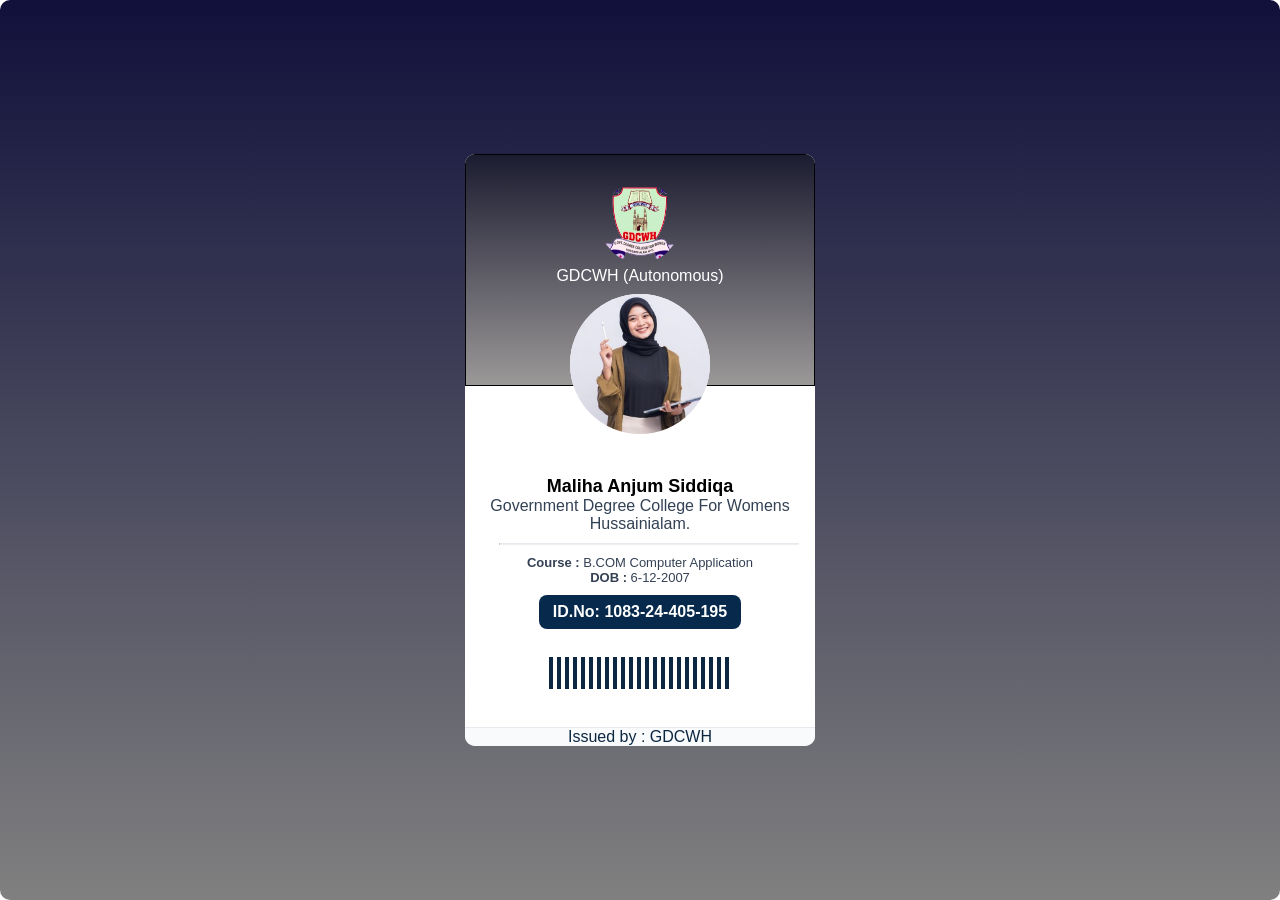
<file: ID-Card/index.html>
<!DOCTYPE html>
<html lang="en">
<head>
    <meta charset="UTF-8">
    <meta name="viewport" content="width=device-width, initial-scale=1.0">
    <title>Document</title>
    <link rel="stylesheet" href="style.css">
</head>
<body>
    <div class="card-container">
        <div class="id-card">
            <header class="card-header">
                <img src="GDCWH.png" class="logo"/> 
                <P>
                    GDCWH (Autonomous)
                </P>
            </header>
            <div class="photo-wrap">
<img src="profile-photo.jpeg" alt="Profile Photo" width="150px" height="200px" class="photo">
            </div>
            <main class="card-body">
               <div class="name-section">
                <h2 class="student-name">
                    Maliha Anjum Siddiqa
                </h2>
         <p class="college">
                    Government Degree College For Womens Hussainialam.
                </p>
            </div>
            <hr class="divider">
            <div class="details">
                <P><strong>Course : </strong>B.COM Computer Application</P>
                <P><strong>DOB : </strong>6-12-2007</P>
            </div>
            <div class="id-line">
                <Span class="ID.No">ID.No: </Span>
                <span class="ID-Value">1083-24-405-195</span>
            </div>
            <div class="barcode"></div>
            </main>
        
        <footer class="card-footer">
            <P class="footer-text">Issued by : GDCWH</P>
        </footer>
        </div>
    </div>

</body>
</html>
</file>
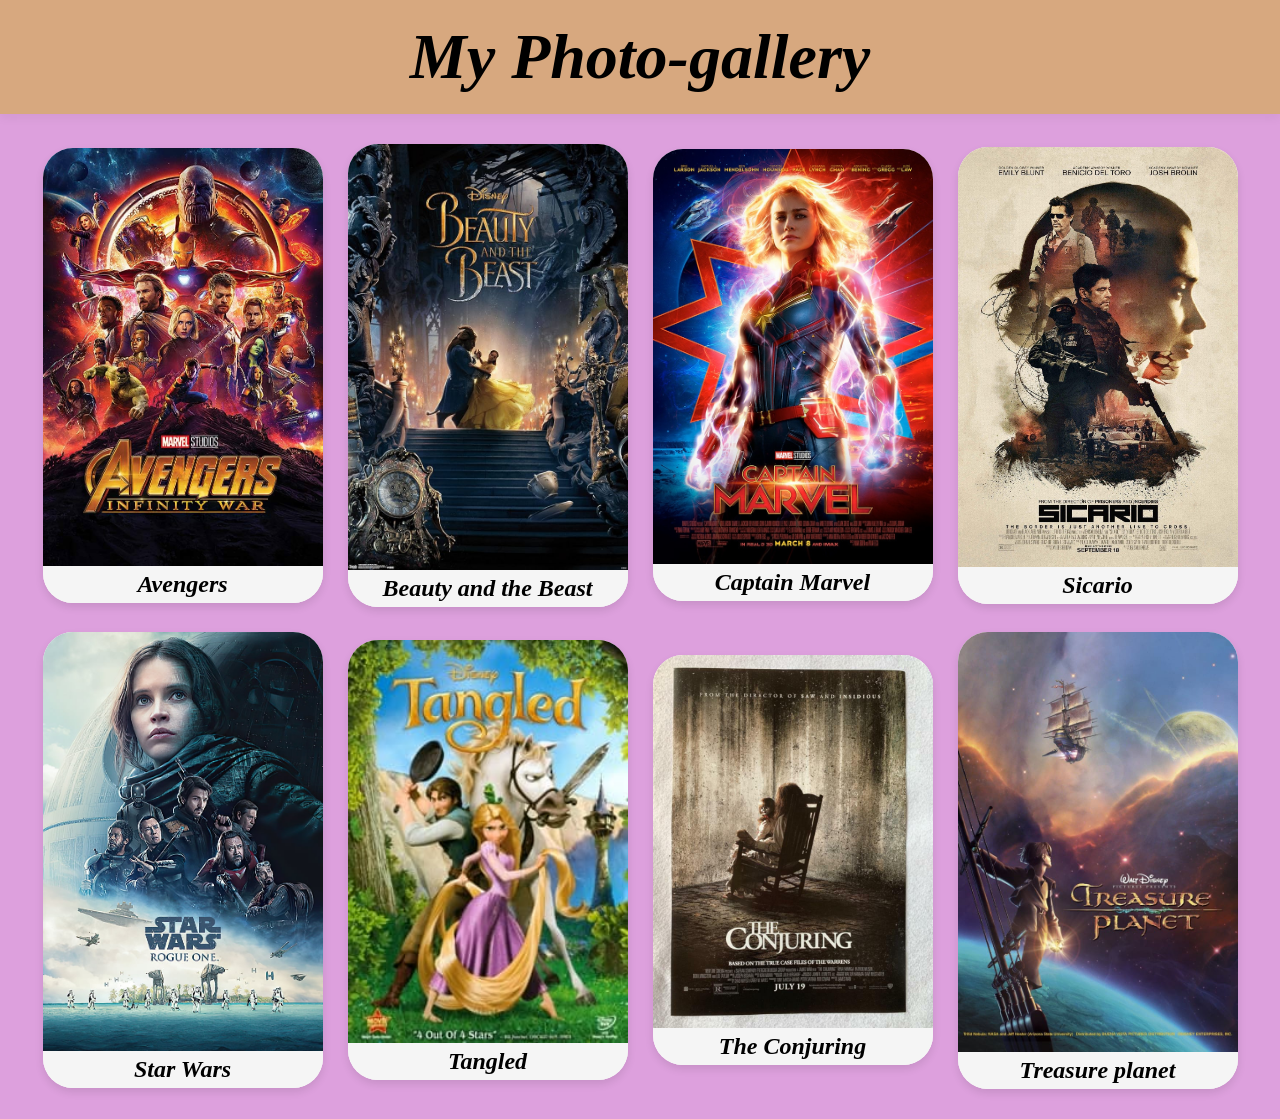
<file: my photo gallery/index.html>
<!DOCTYPE html>
<html lang="en">
<head>
    <meta charset="UTF-8">
    <meta name="viewport" content="width=device-width, initial-scale=1.0">
    <title>Photo-Gallery</title>
    <link rel="stylesheet" href="style.css">
</head>
<body>
    <header>
        <h1>
            My Photo-gallery
        </h1>
    </header>
    <div class="container">
<div>
    <img src="Avengers.jpeg">
     <h2>Avengers</h2>
</div>
<div>
    <img src="beauty and the beast.jpeg">
     <h2>Beauty and the Beast</h2>
    </div>
<div>
    <img src="Captain marvel.jpeg"> 
    <h2>Captain Marvel</h2>
</div>
<div>
    <img src="Sicario.jpeg"> 
    <h2>Sicario</h2>
</div>
<div>
    <img src="star wars.jpeg">
     <h2>Star Wars</h2>
    </div>
<div>
    <img src="tangled.jpeg">
     <h2>Tangled</h2>
    </div>
<div>
    <img src="The conjuring.jpeg">
     <h2>The Conjuring</h2>
    </div>
<div>
    <img src="treasure planet.jpeg">
     <h2>Treasure planet</h2>
    </div>

    </div>
</body>

</html>
</file>
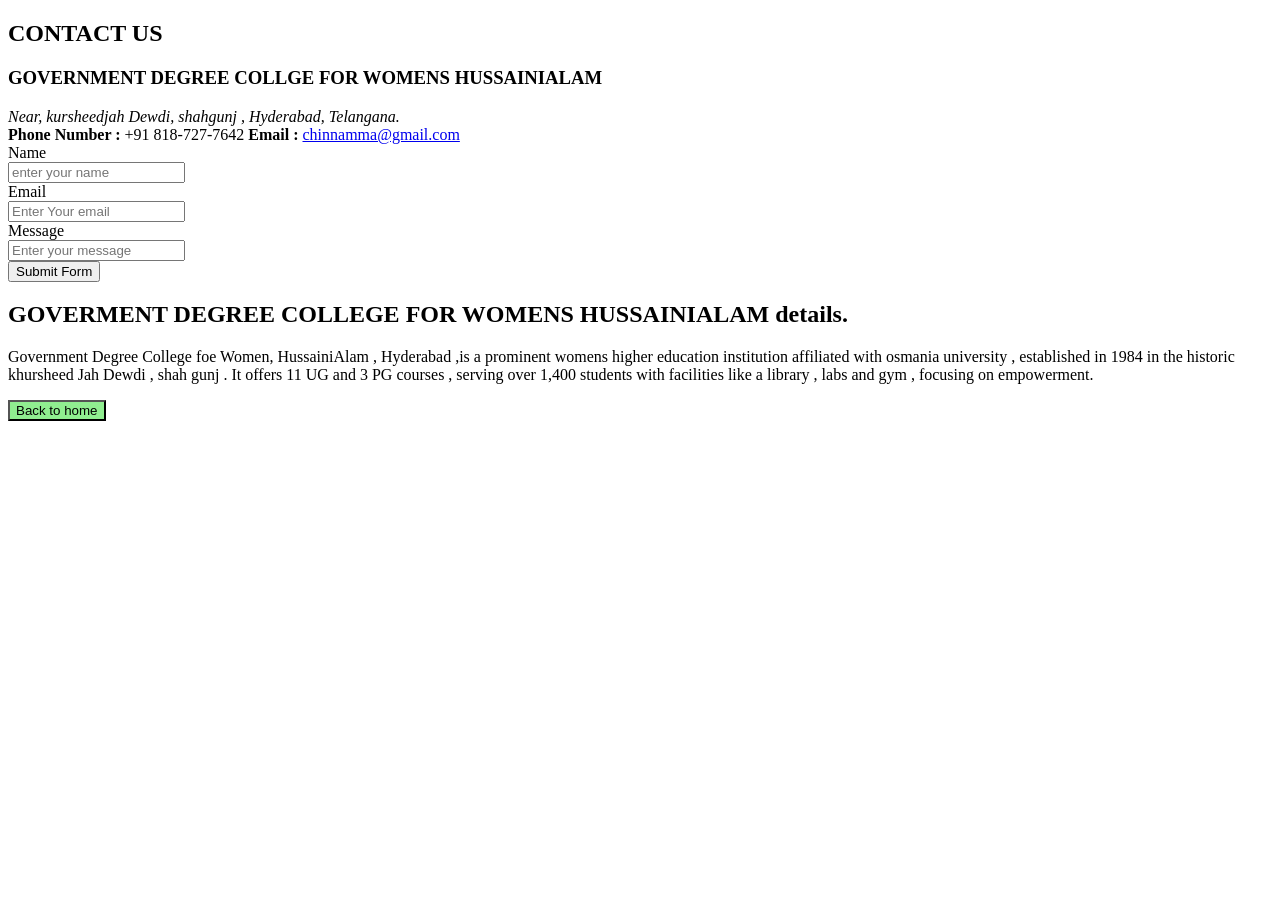
<file: My-College-Website/Pages/contact.html>
<!DOCTYPE html>
<html lang="en">
<head>
    <meta charset="UTF-8">
    <meta name="viewport" content="width=device-width, initial-scale=1.0">
    <title>Document</title>
</head>
<body>
    <h2>CONTACT US</h2>
    <h3>GOVERNMENT DEGREE COLLGE FOR WOMENS HUSSAINIALAM</h3>

    
    <address> Near, kursheedjah Dewdi, shahgunj , Hyderabad, Telangana.</address>
    <strong>Phone Number : </strong> +91 818-727-7642
    <strong> Email : </strong><a href="chinnamma@gmail.com">chinnamma@gmail.com</a>

   <div>
<div></div><label for="name">Name</label></div>
<input type="text" id="name" name="name" placeholder="enter your name">
   </div>
   <div>
   <div><label for="Email">Email</label></div>
   <input type="text" id="email" placeholder="Enter Your email" >
   </div>
   <div>
    <div><label for="message">Message</label></div>
    <input type="text" id="message" placeholder="Enter your message">
   </div>
   <div>
    <button type="submit"> Submit Form</button>
   </div>
   <div>
    <h2>
        GOVERMENT DEGREE COLLEGE FOR WOMENS HUSSAINIALAM details.
    </h2>
    <P>
        Government Degree College foe Women, HussainiAlam , Hyderabad ,is a prominent womens
        higher education institution affiliated with osmania university , established in 1984 
        in the historic khursheed Jah Dewdi , shah gunj . It offers 11 UG and 3 PG courses , serving over 
        1,400 students with facilities like a library , labs and gym , focusing on empowerment.
    </P>
   </div>
            <button style="background-color: lightgreen;"><a href="home.html" style="text-decoration: none; color:black;">Back to home</a></button>
        

</body>
</html>
</file>
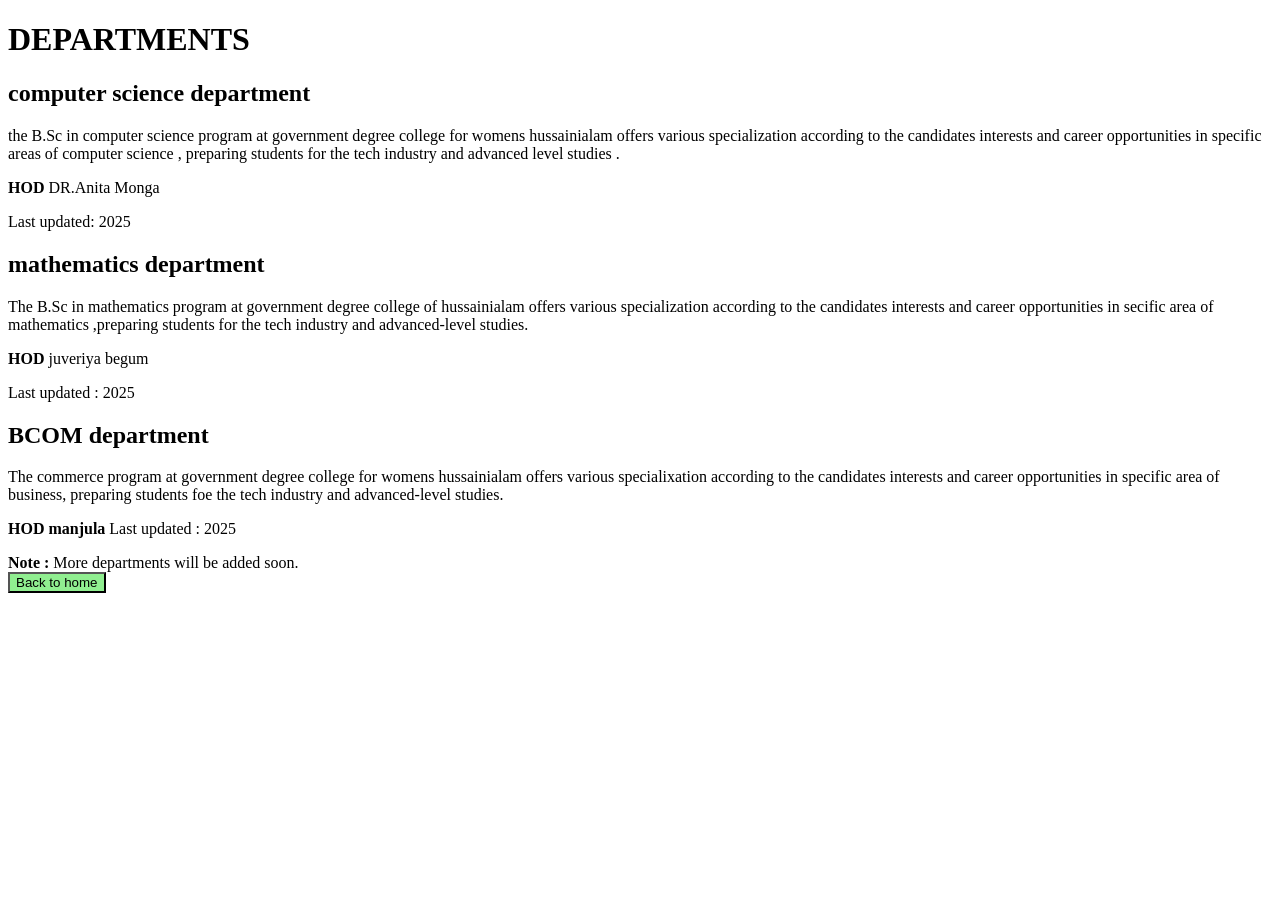
<file: My-College-Website/Pages/departments.html>
<!DOCTYPE html>
<html lang="en">
    <head>
        <meta charset="UTF-8">
        <meta name="viewport" content="width=device-width , initial-scale=1.0">
        <title>
            document
        </title>
    </head>
    <body>
        <h1>
        DEPARTMENTS 
        </h1>
    <article>
<h2>
    computer science department
</h2>
<P>
    the B.Sc in computer science program at government degree college for womens 
    hussainialam offers various specialization according to the candidates interests
    and career opportunities in specific areas of computer science , preparing students for the tech industry 
    and advanced level studies .

<P><strong> HOD </strong>DR.Anita Monga</P>
 Last updated: 2025
 </P>
    </article>
    <article>
<h2>
    mathematics department
</h2>
<p>
The B.Sc in mathematics program at government degree college of hussainialam
offers various specialization according to the candidates interests and career opportunities
in secific area of mathematics ,preparing students for the tech industry and advanced-level studies.
<p>
    <strong>
        HOD
    </strong> juveriya begum
</p>
Last updated : 2025
</p>
    </article>
    <article>
<h2>
    BCOM department 
</h2>
<p>
    The commerce program at government degree college for womens hussainialam offers various 
    specialixation according to the candidates interests and career opportunities in specific area of
    business, preparing students foe the tech industry and advanced-level studies.

</p>
<p>
    <strong>
        HOD manjula
    </strong> Last updated : 2025
</p>
<strong>
    Note :
</strong> More departments will be added soon.
    </article>
            <button style="background-color: lightgreen;"><a href="home.html" style="text-decoration: none; color:black;">Back to home</a></button>

    </body>
</html>
</file>
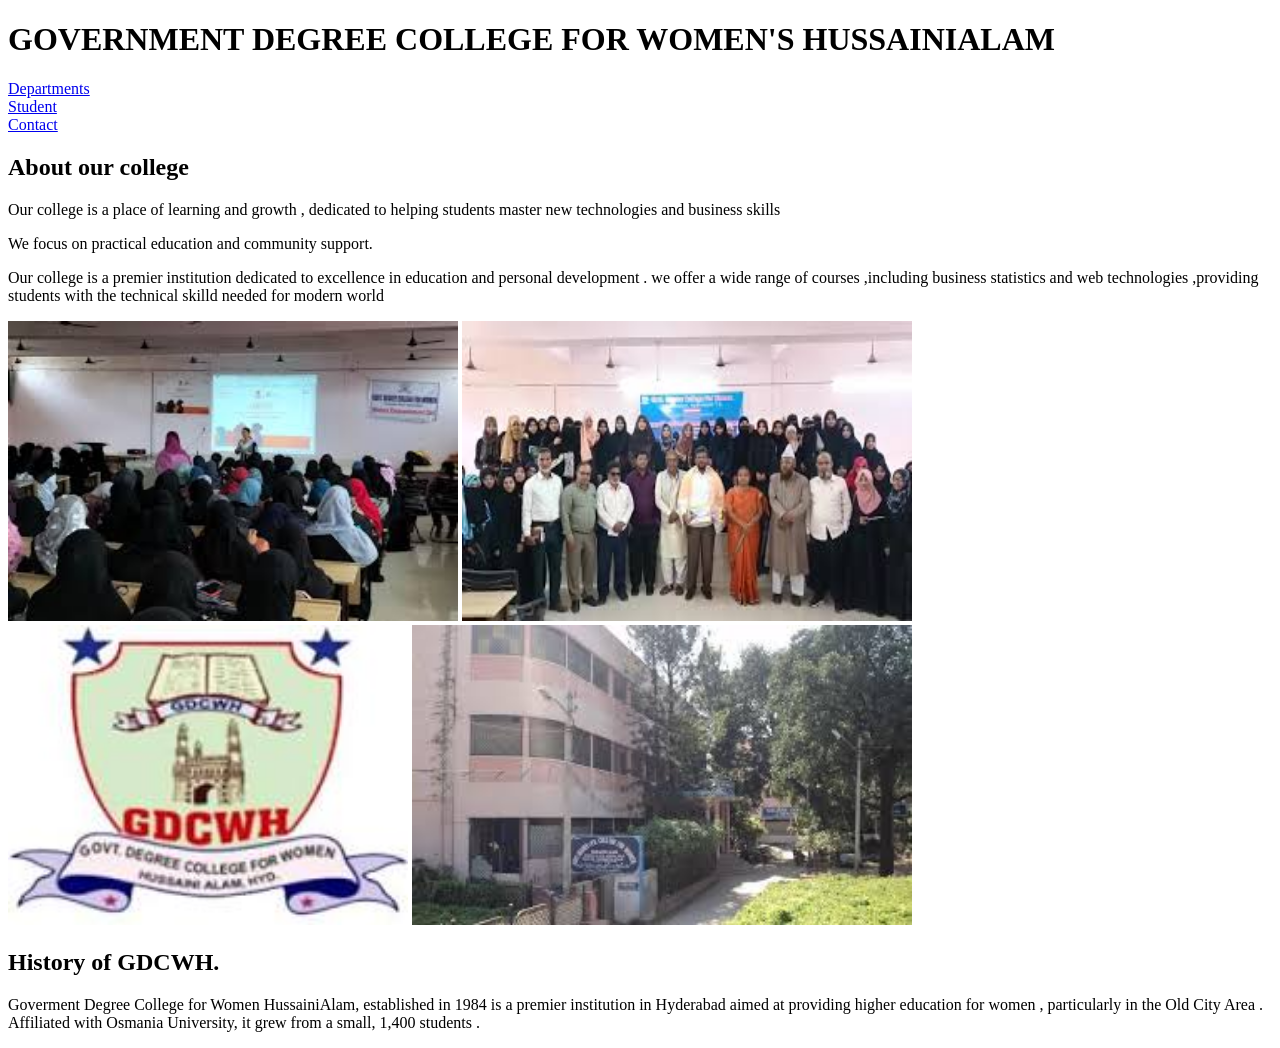
<file: My-College-Website/Pages/home.html>
<!DOCTYPE html>
<html>
    <head>
        <meta charset="UTF.8">
        <meta name="viewport" content="width=device-width, initial-scale=1.0">
        <title>
            Document
        
        </title>
    </head>
    <body>
        <h1>
            GOVERNMENT DEGREE COLLEGE FOR WOMEN'S HUSSAINIALAM
        </h1>
        <nav>
            <div><a href="departments.html">Departments</a></div>
            <div><a href="student.html">Student</a></div>
            <div><a href="contact.html">Contact</a></div>
        </nav>
        <section id="about our college">
           <h2> About our college</h2>
           <p>            Our college is a place of learning and growth , dedicated to helping students master new technologies 
            and business skills 
            <p> We focus on practical education and community support.</p>
            <p> Our college is a premier institution dedicated to excellence in education
                and personal development . we offer a wide range of courses ,including business statistics and web technologies ,providing students with the 
                technical skilld needed for modern world
            </p>
        </p>
        <img src="images.jpeg" height="300px" width="450px">
        <img src="3.jpeg" height="300px" width="450px">
        <img src="4.jpeg" height="300px" width="400px">
        <img src="5.jpeg" height="300px" width="500px">
   </section>
            <section>
                <h2>
                    History of GDCWH.
                </h2>
                <P>
                    Goverment Degree College for Women HussainiAlam, established in 1984
                    is a premier institution in Hyderabad aimed at providing higher education 
                    for women , particularly in the Old City Area . Affiliated with Osmania University,
                    it grew from a small, 1,400 students . 
                </P>
            </section>
    </body>
        </html>
</file>
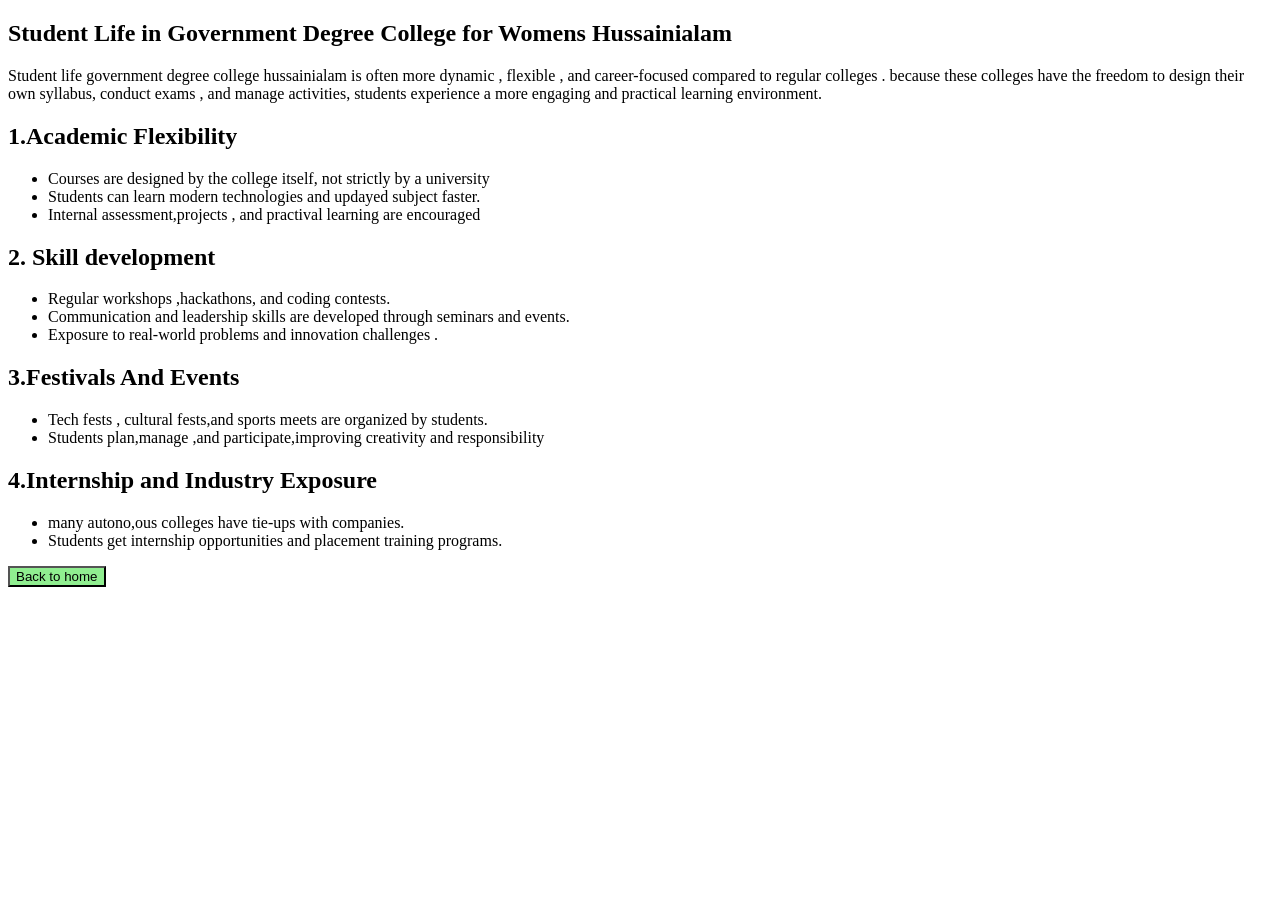
<file: My-College-Website/Pages/student.html>
<!DOCTYPE html>
<html lang="en">
<head>
    <meta charset="UTF-8">
    <meta name="viewport" content="width=device-width, initial-scale=1.0">
    <title>Document</title>
</head>
<body>
   <section>
<h1>
    Student Life in Government Degree College for Womens Hussainialam 
</h1>
Student life government degree college hussainialam is often more dynamic , flexible
, and career-focused compared to regular colleges . because these colleges have the freedom to design their own 
syllabus, conduct exams , and manage activities, students experience a more engaging and practical learning environment.
   </section>
   <div>
    <h2>
        1.Academic Flexibility 
    </h2>
    <ul>
        <li>Courses are designed by the college itself, not strictly by a university</li>
        <li> Students can learn modern technologies and updayed subject faster.</li>
        <li> Internal assessment,projects , and practival learning are encouraged</li>

    </ul>
</div>
<div> 
    <h2>
        2. Skill development
    </h2>
    <ul>
        <li> Regular workshops ,hackathons, and coding contests.</li>
        <li> Communication and leadership skills are developed through seminars and events.</li>
        <li>Exposure to real-world problems and innovation challenges .</li>
    </ul>
</div>
<div>
    <h2>
        3.Festivals And Events
    </h2>
    <ul>
        <li>
            Tech fests , cultural fests,and sports meets are organized by students.
        </li>
        <li> Students plan,manage ,and participate,improving creativity and responsibility
        </li>
    </ul>
</div>
<div>
    <H2>
        4.Internship and Industry Exposure
    </H2>
    <ul>
        <li>
            many autono,ous colleges have tie-ups with companies.
        </li>
        <li>
            Students get internship opportunities and placement training programs.
        </li>
    </ul>
</div>
            <button style="background-color: lightgreen;"><a href="home.html" style="text-decoration: none; color:black;">Back to home</a></button>

</body>
</html>
</file>
<file: ID-Card/style.css>
* {
    margin: 0;
    padding:0;
    box-sizing:border-box;
}
.card-container{
    min-height:100vh;
    display: flex;
    justify-content: center;
    align-items: center;
    background: linear-gradient(rgb(16, 16, 59),gray);
    flex-direction: column;
    padding:20px;
    border-radius: 10px;
    font-family: 'Gill Sans', 'Gill Sans MT', Calibri, 'Trebuchet MS', sans-serif;
    overflow: auto;
}
.id-card{
    width:100%;
    max-width:350px;
    background-color: white;
    border-radius: 10px;
    box-shadow: 0 12px 28px rgba(0,0,0,0,45);
    overflow:auto;
    position:relative;
}
.card-header{
    background: linear-gradient(180deg,rgb(28, 28, 48),rgb(155, 152, 152));
    padding:28px 0 100px;
    border: 1px solid black;
    text-align: center;
    color:white;
}
.logo{
    width:80px;
    height:80px;
    border-radius: 50px;
}
.photo-wrap {
    position: absolute;
    top: 120px;
    left:50%;
    transform: translateX(-50%);
    width:140px;
    height:140px;
    border-radius:50%;
    background-color:white;
    display:flex;
    justify-content:center;
    align-items: center;
    box-shadow: 0 6px 18px rgba(0,0,0,0,25);
    margin-top:20px;

}
.photo{
    width:100%;
    height:100%;
    border-radius:50%;
    object-fit: cover;
    display: block;
}
.card-body{
    padding: 90px 24px 20px;
    text-align: center;
}
.student-name{
    font-size: large;
    font-style: bold;
}
.college{
    font-size: medium;
    color: #334155;
}
.divider{
    margin: 10px;
    width:300px;
    border-top: 1px solid #e6e9ee;

}
.details p{
    color:#344154;
    font-size: 13px;
    margin:8px:
}
.id-line{
    margin:10px;
    display:inline-block;
    background: #07294b;
    color:#fff;
    padding:8px 14px;
    border-radius: 8px;
    font-weight:700;
}
.id-line .ID-No{
    margin-right: 6px;
    opacity:0.9;
    font-weight: 600;
}
.barcode{
    margin:18px auto 18px;
    width:60%;
    height:32px;
    background-image: repeating-linear-gradient(90deg, #0b2742 0 4px,#fff 4px 8px);
}
.card-footer{
    background: #f9fafb;
    padding:10px,18px;
    text-align: center;
    border-top: 1px solid #e6e9ee;
}
.footer-text{
    color:#0b2742;
    font-size: medium;
}
</file>
<file: my photo gallery/style.css>
*{
    box-sizing: border-box;
    padding:0;
    margin: 0;
}
body{
    background-color: plum;
    min-height: 100vh;
    font-style: italic;
}
header{
    text-align: center;
    padding:20px;
    background-color: rgb(215,168,127);
    font-size: 2rem;
    box-shadow: 0 4px 10px rgba(0,0,0,0.05);
}
.container {
    display:grid;
    grid-template-columns: 280px 280px 280px 280px;
    justify-content: center;
    align-items: center;
    gap:25px;
    width:90%;
    max-width: 300px;
    margin: 30px auto;
}
.container div{
    background-color: white;
    border-radius: 30px;
    box-shadow: 0 4px 8px rgba(0,0,0,0.1);
    overflow: hidden;
    transition:0.2s ease;
    box-shadow:0.2s ease;


}
.container div:hover{
    size: 1.5em;
transform: translateY(-5px);
box-shadow: 0 12px 20px rgba(0,0,0,0.2);
}
.container img{
    width:280px;
    height: 100%;
    object-fit: cover;
    display: block;
}
.container h2{
    text-align: center;
    padding:5px;
    font-style: bold;
    background-color: whitesmoke;
}
</file>
